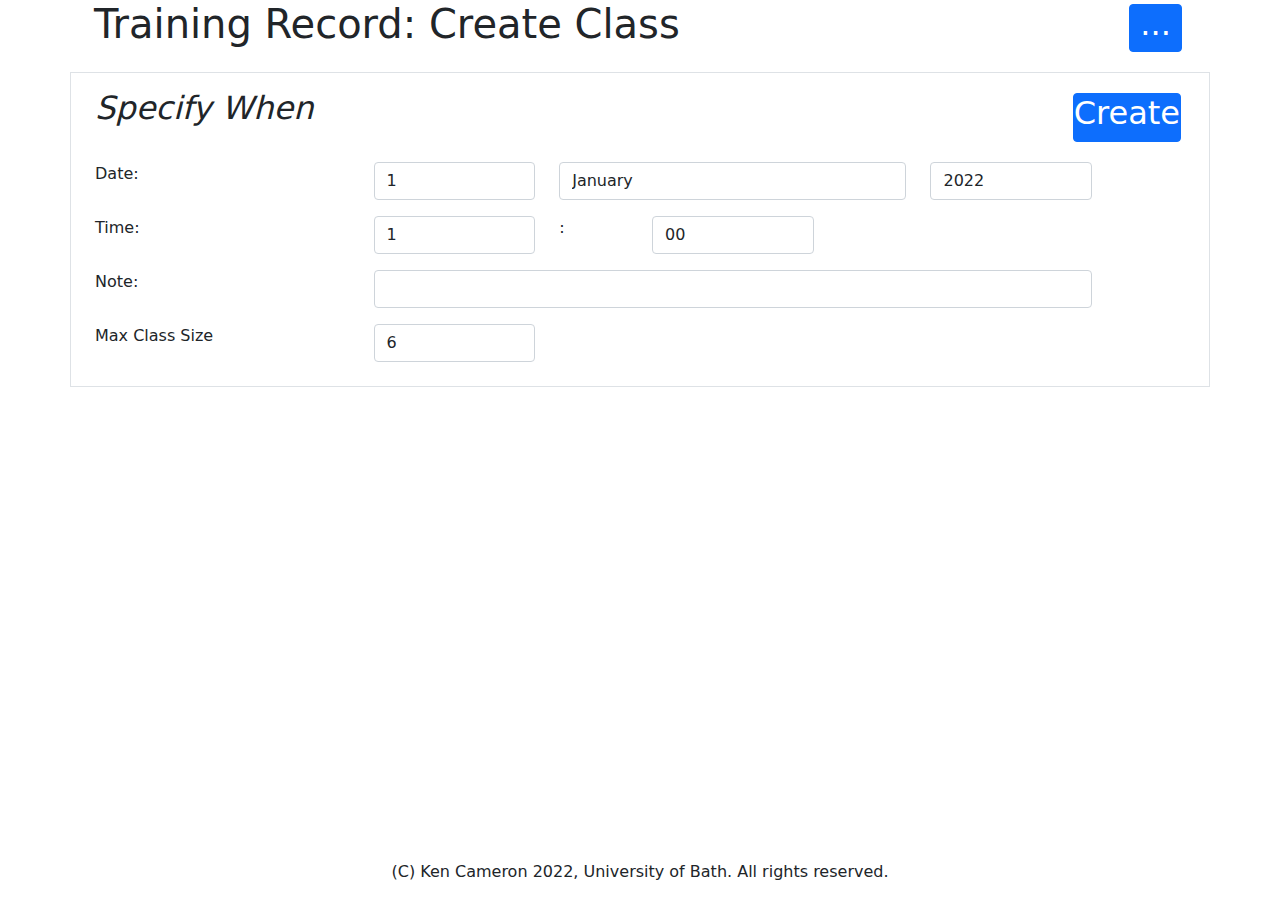
<file: pages/create.html>
<!doctype html>
<html lang="en" class="h-100">
<head>
    <meta charset="utf-8">
    <meta name="viewport" content="width=device-width, initial-scale=1, shrink-to-fit=no">
    <meta name="description" content="">
    <meta name="author" content="Ken cameron">
    <title>Training Record: Create Class</title>

    <!-- Bootstrap core CSS -->
<script src="/js/update.js"></script>
<link href="/css/bootstrap.min.css" rel="stylesheet">
<link href="/css/time.css" rel="stylesheet">
</head>
<body class="d-flex flex-column h-100">
<main role="main" class="flex-shrink-0">
  <div class="container">
    <div class="container-fluid">
      <div class="row mb-3">
        <div class="col-10">
          <h1>Training Record: Create Class</h1>
        </div>
        <div class="col text-end">
          <button type="submit" class="btn btn-primary btn-block" onClick="window.location.href='/menu.html';"><h2>&nbsp;...&nbsp;</h2></button>
        </div>
      </div>
      <div class="row">
        <div class="col-10">
        <div id="message" style="color:red;"></div>
        </div>
      </div>
    </div>
  </div>
  <div class="container border">
    <div id="summarycontainer" class="container-fluid">

      <div class="row mt-3">
        <div class="col-8">
          <h2><i>Specify When</i></h2>
        </div>
        <div class="col-4 text-end">
          <button type="submit" class="btn btn-primary btn-block" onClick="command_create_class();"><h2>Create</h2></button>
        </div>
      </div>

      <div class="row mt-3">
        <div class="col-3">
          <label>Date:</label>
        </div>
        <div class="col-2">
          <select class="form-control" id="ofDay">
          <option value="1">1</option>
          <option value="2">2</option>
          <option value="3">3</option>
          <option value="4">4</option>
          <option value="5">5</option>
          <option value="6">6</option>
          <option value="7">7</option>
          <option value="8">8</option>
          <option value="9">9</option>
          <option value="10">10</option>
          <option value="11">11</option>
          <option value="12">12</option>
          <option value="13">13</option>
          <option value="14">14</option>
          <option value="15">15</option>
          <option value="16">16</option>
          <option value="17">17</option>
          <option value="18">18</option>
          <option value="19">19</option>
          <option value="20">20</option>
          <option value="21">21</option>
          <option value="22">22</option>
          <option value="23">23</option>
          <option value="24">24</option>
          <option value="25">25</option>
          <option value="26">26</option>
          <option value="27">27</option>
          <option value="28">28</option>
          <option value="29">29</option>
          <option value="30">30</option>
          <option value="31">31</option>
          </select>
        </div>
        <div class="col-4">
          <select class="form-control" id="ofMonth">
          <option value="1">January</option>
          <option value="2">February</option>
          <option value="3">March</option>
          <option value="4">April</option>
          <option value="5">May</option>
          <option value="6">June</option>
          <option value="7">July</option>
          <option value="8">August</option>
          <option value="9">September</option>
          <option value="10">October</option>
          <option value="11">November</option>
          <option value="12">December</option>
          </select>
        </div>
        <div class="col-2">
          <select class="form-control" id="ofYear">
          <option value="2022">2022</option>
          <option value="2023">2023</option>
          <option value="2024">2024</option>
          </select>
        </div>
      </div>

      <div class="row mt-3">
        <div class="col-3">
          <label>Time:</label>
        </div>
        <div class="col-2">
          <select class="form-control" id="ofHour">
          <option value="1">1</option>
          <option value="2">2</option>
          <option value="3">3</option>
          <option value="4">4</option>
          <option value="5">5</option>
          <option value="6">6</option>
          <option value="7">7</option>
          <option value="8">8</option>
          <option value="9">9</option>
          <option value="10">10</option>
          <option value="11">11</option>
          <option value="12">12</option>
          <option value="13">13</option>
          <option value="14">14</option>
          <option value="15">15</option>
          <option value="16">16</option>
          <option value="17">17</option>
          <option value="18">18</option>
          <option value="19">19</option>
          <option value="20">20</option>
          <option value="21">21</option>
          <option value="22">22</option>
          <option value="23">23</option>

          </select>
        </div>
        <div class="col-1">:</div>
        <div class="col-2">
          <select class="form-control" id="ofMinute">
          <option value="0">00</option>
          <option value="10">10</option>
          <option value="20">20</option>
          <option value="30">30</option>
          <option value="40">40</option>
          <option value="50">50</option>
          </select>
        </div>
      </div>

      <div class="row mt-3">
        <div class="col-3">
          <label>Note:</label>
        </div>
        <div class="col-8">
		<div class="input-group">
  <input class="form-control" aria-label="With textarea" id="ofNote"></input>
</div>
        </div>
      </div>

      <div class="row mt-3">
        <div class="col-3">
          <label>Max Class Size</label>
        </div>
        <div class="col-2">
          <select class="form-control" id="ofMax">
          <option value="6">6</option>
          <option value="5">5</option>
          <option value="4">4</option>
          <option value="3">3</option>
          <option value="2">2</option>
          <option value="1">1</option>
          </select>
        </div>
      </div>

    </div>
    <div>&nbsp;</div>
  </div>
</main>

<footer class="footer mt-auto py-3">
  <div class="container">
<div style="text-align:center">(C) Ken Cameron 2022, University of Bath. All rights reserved.</div>
  </div>
</footer>
</body>
</html>
</file>
<file: css/time.css>
.bd-placeholder-img {
        font-size: 1.125rem;
        text-anchor: middle;
        -webkit-user-select: none;
        -moz-user-select: none;
        -ms-user-select: none;
        user-select: none;}

@media (min-width: 768px) {.bd-placeholder-img-lg {font-size: 3.5rem;}}

.btn { margin:4px; padding:0;}
input {padding:0;margin:0;}
label {width:100%;;padding:0;margin:0;}
</file>
